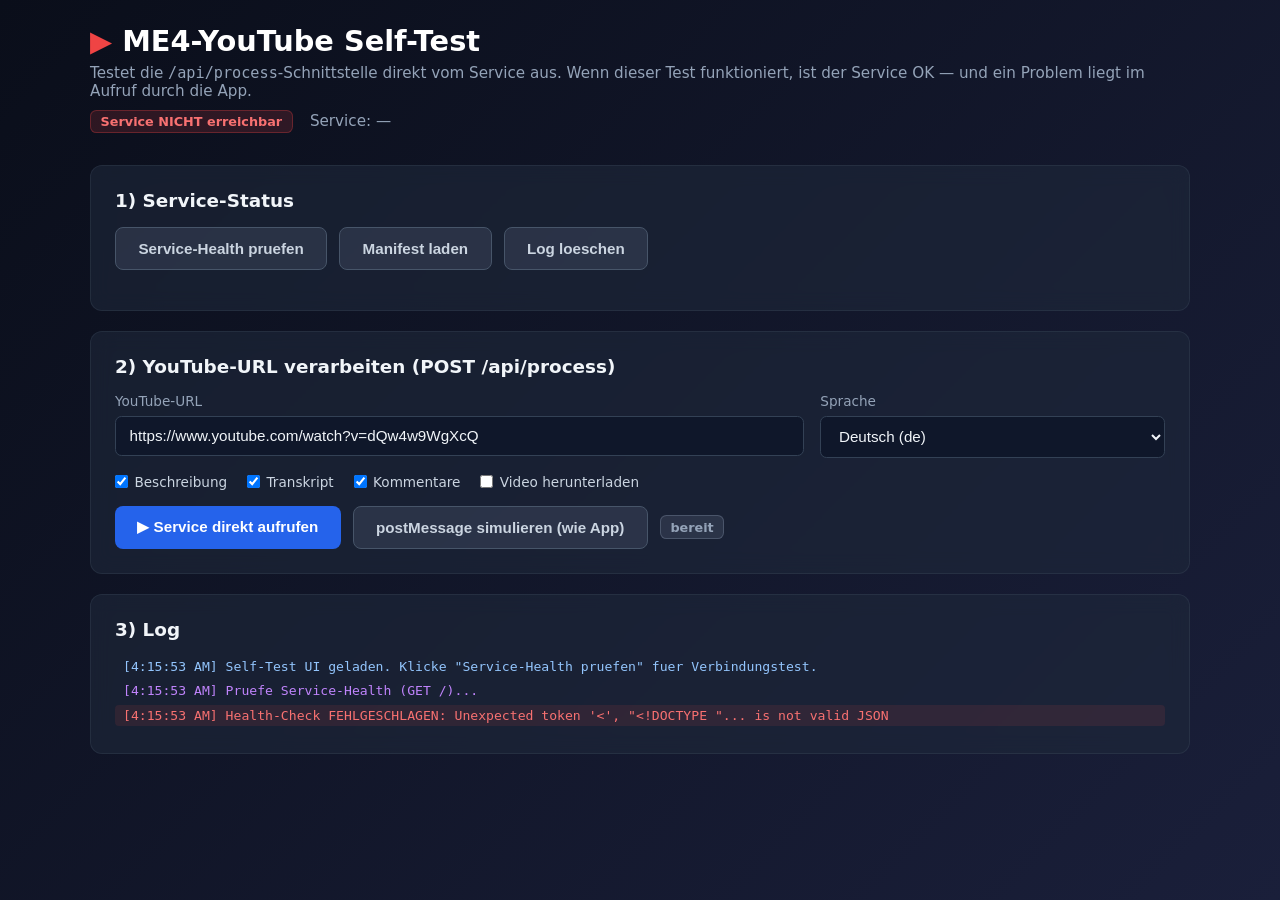
<file: static/selftest.html>
<!DOCTYPE html>
<html lang="de">
<head>
  <meta charset="UTF-8" />
  <meta name="viewport" content="width=device-width, initial-scale=1.0" />
  <title>ME4-YouTube — Self-Test</title>
  <style>
    * { box-sizing: border-box; margin: 0; padding: 0; }
    body {
      font-family: -apple-system, BlinkMacSystemFont, 'Segoe UI', system-ui, sans-serif;
      background: linear-gradient(135deg, #0a0e1a 0%, #1a1f3a 100%);
      color: #e2e8f0;
      min-height: 100vh;
      padding: 1.5rem;
    }
    .container { max-width: 1100px; margin: 0 auto; }
    header { margin-bottom: 2rem; }
    h1 { font-size: 1.8rem; font-weight: 700; color: #fff; margin-bottom: 0.4rem; }
    h1 .logo { color: #ef4444; }
    .subtitle { color: #94a3b8; font-size: 0.95rem; }
    .badge {
      display: inline-block;
      padding: 0.2rem 0.6rem;
      border-radius: 0.4rem;
      font-size: 0.8rem;
      font-weight: 600;
      background: rgba(59,130,246,0.15);
      color: #60a5fa;
      border: 1px solid rgba(59,130,246,0.3);
    }
    .badge.ok    { background: rgba(34,197,94,0.15);  color: #4ade80; border-color: rgba(34,197,94,0.3); }
    .badge.err   { background: rgba(239,68,68,0.15);  color: #f87171; border-color: rgba(239,68,68,0.3); }
    .badge.run   { background: rgba(234,179,8,0.15);  color: #fbbf24; border-color: rgba(234,179,8,0.3); }
    .badge.idle  { background: rgba(148,163,184,0.15);color: #94a3b8; border-color: rgba(148,163,184,0.3); }

    .card {
      background: rgba(30, 41, 59, 0.6);
      backdrop-filter: blur(10px);
      border: 1px solid rgba(148, 163, 184, 0.1);
      border-radius: 0.75rem;
      padding: 1.5rem;
      margin-bottom: 1.25rem;
    }
    .card h2 { font-size: 1.15rem; margin-bottom: 1rem; color: #f1f5f9; }

    label { display: block; font-size: 0.85rem; color: #94a3b8; margin-bottom: 0.4rem; font-weight: 500; }
    input[type="text"], select {
      width: 100%; padding: 0.65rem 0.85rem;
      background: #0f172a; border: 1px solid #334155;
      border-radius: 0.4rem; color: #f1f5f9; font-size: 0.95rem;
      transition: border-color 0.15s;
    }
    input[type="text"]:focus, select:focus {
      outline: none; border-color: #60a5fa;
      box-shadow: 0 0 0 3px rgba(96,165,250,0.1);
    }

    .grid { display: grid; grid-template-columns: 2fr 1fr; gap: 1rem; margin-bottom: 1rem; }
    @media (max-width: 700px) { .grid { grid-template-columns: 1fr; } }

    .opts { display: flex; gap: 1.25rem; flex-wrap: wrap; margin-top: 1rem; }
    .opts label { display: flex; align-items: center; gap: 0.4rem; margin: 0; color: #cbd5e1; cursor: pointer; }
    .opts input { width: auto; }

    .btn {
      display: inline-flex; align-items: center; gap: 0.5rem;
      padding: 0.75rem 1.4rem; font-size: 0.95rem; font-weight: 600;
      border: 0; border-radius: 0.5rem; cursor: pointer;
      transition: all 0.15s;
    }
    .btn-primary { background: #2563eb; color: #fff; }
    .btn-primary:hover:not(:disabled) { background: #1d4ed8; transform: translateY(-1px); }
    .btn-primary:disabled { background: #475569; cursor: not-allowed; opacity: 0.7; }
    .btn-secondary { background: rgba(148,163,184,0.15); color: #cbd5e1; border: 1px solid #475569; }
    .btn-secondary:hover { background: rgba(148,163,184,0.25); }

    .actions { display: flex; gap: 0.75rem; margin-top: 1rem; flex-wrap: wrap; }

    .kv { display: grid; grid-template-columns: 140px 1fr; gap: 0.5rem; padding: 0.4rem 0; border-bottom: 1px solid rgba(148,163,184,0.08); font-size: 0.9rem; }
    .kv:last-child { border-bottom: 0; }
    .kv .k { color: #94a3b8; font-weight: 500; }
    .kv .v { color: #e2e8f0; word-break: break-all; }
    .kv .v.url { font-family: ui-monospace, monospace; font-size: 0.85rem; color: #60a5fa; }

    pre {
      background: #0f172a;
      border: 1px solid #334155;
      border-radius: 0.5rem;
      padding: 1rem;
      font-family: ui-monospace, 'JetBrains Mono', monospace;
      font-size: 0.8rem;
      line-height: 1.5;
      color: #cbd5e1;
      overflow-x: auto;
      max-height: 400px;
      overflow-y: auto;
    }

    .log { max-height: 240px; overflow-y: auto; font-size: 0.82rem; font-family: ui-monospace, monospace; }
    .log-line { padding: 0.2rem 0.5rem; border-radius: 0.25rem; margin-bottom: 0.2rem; }
    .log-line.info { color: #93c5fd; }
    .log-line.success { color: #4ade80; }
    .log-line.error { color: #f87171; background: rgba(239,68,68,0.1); }
    .log-line.warn { color: #fbbf24; }
    .log-line.req { color: #c084fc; }
    .log-line.resp { color: #67e8f9; }

    .spinner {
      display: inline-block; width: 14px; height: 14px;
      border: 2px solid rgba(255,255,255,0.3);
      border-top-color: #fff;
      border-radius: 50%;
      animation: spin 0.6s linear infinite;
    }
    @keyframes spin { to { transform: rotate(360deg); } }

    .result-section { margin-top: 1rem; }
    .result-section h3 { font-size: 0.95rem; color: #cbd5e1; margin-bottom: 0.5rem; display: flex; align-items: center; gap: 0.5rem; }
    .result-section .count { color: #94a3b8; font-size: 0.8rem; font-weight: 400; }

    .comment {
      background: rgba(15, 23, 42, 0.5);
      border: 1px solid rgba(148, 163, 184, 0.1);
      border-radius: 0.5rem;
      padding: 0.75rem;
      margin-bottom: 0.5rem;
      font-size: 0.85rem;
    }
    .comment .author { color: #60a5fa; font-weight: 600; }
    .comment .likes { color: #f87171; font-size: 0.8rem; margin-left: 0.5rem; }
    .comment .text { color: #cbd5e1; margin-top: 0.3rem; line-height: 1.4; }

    .transcript-segment {
      padding: 0.4rem 0.6rem;
      border-left: 2px solid #475569;
      margin-bottom: 0.4rem;
      font-size: 0.85rem;
      line-height: 1.4;
      color: #cbd5e1;
    }
    .transcript-segment .ts {
      color: #60a5fa;
      font-family: ui-monospace, monospace;
      font-size: 0.75rem;
      font-weight: 600;
      margin-right: 0.5rem;
    }
  </style>
</head>
<body>
  <div class="container">
    <header>
      <h1><span class="logo">▶</span> ME4-YouTube Self-Test</h1>
      <div class="subtitle">
        Testet die <code>/api/process</code>-Schnittstelle direkt vom Service aus.
        Wenn dieser Test funktioniert, ist der Service OK — und ein Problem liegt im Aufruf durch die App.
      </div>
      <div style="margin-top: 0.6rem;">
        <span class="badge idle" id="connStatus">Warte auf Verbindung</span>
        <span class="subtitle" style="margin-left: 0.75rem;">Service: <span id="serviceInfo">—</span></span>
      </div>
    </header>

    <!-- 1) Service-Health-Check -->
    <section class="card">
      <h2>1) Service-Status</h2>
      <div class="actions">
        <button class="btn btn-secondary" id="btnHealth">Service-Health pruefen</button>
        <button class="btn btn-secondary" id="btnManifest">Manifest laden</button>
        <button class="btn btn-secondary" id="btnCleanLog">Log loeschen</button>
      </div>
      <div id="healthResult" style="margin-top: 1rem;"></div>
    </section>

    <!-- 2) URL-Eingabe -->
    <section class="card">
      <h2>2) YouTube-URL verarbeiten (POST /api/process)</h2>
      <div class="grid">
        <div>
          <label for="urlInput">YouTube-URL</label>
          <input type="text" id="urlInput" value="https://www.youtube.com/watch?v=dQw4w9WgXcQ" placeholder="https://www.youtube.com/watch?v=..." />
        </div>
        <div>
          <label for="langSelect">Sprache</label>
          <select id="langSelect">
            <option value="de">Deutsch (de)</option>
            <option value="en">Englisch (en)</option>
          </select>
        </div>
      </div>
      <div class="opts">
        <label><input type="checkbox" id="optDescription" checked /> Beschreibung</label>
        <label><input type="checkbox" id="optTranscript" checked /> Transkript</label>
        <label><input type="checkbox" id="optComments" checked /> Kommentare</label>
        <label><input type="checkbox" id="optDownload" /> Video herunterladen</label>
      </div>
      <div class="actions">
        <button class="btn btn-primary" id="btnTest">▶ Service direkt aufrufen</button>
        <button class="btn btn-secondary" id="btnSimulate">postMessage simulieren (wie App)</button>
        <span id="statusBadge" class="badge idle" style="align-self: center;">bereit</span>
      </div>
    </section>

    <!-- 3) Live-Log -->
    <section class="card">
      <h2>3) Log</h2>
      <div class="log" id="log"></div>
    </section>

    <!-- 4) Ergebnis -->
    <section class="card" id="resultCard" style="display: none;">
      <h2>4) Ergebnis <span id="resultMeta" class="subtitle"></span></h2>
      <div id="resultContent"></div>
    </section>

    <!-- 5) Raw Response (JSON) -->
    <section class="card" id="rawCard" style="display: none;">
      <h2>5) Raw JSON-Response</h2>
      <pre id="rawJson"></pre>
    </section>
  </div>

  <script>
    // ─── Helpers ──────────────────────────────────────────────────
    const logEl = document.getElementById('log');
    function log(msg, type = 'info') {
      const ts = new Date().toLocaleTimeString();
      const line = document.createElement('div');
      line.className = `log-line ${type}`;
      line.textContent = `[${ts}] ${msg}`;
      logEl.appendChild(line);
      logEl.scrollTop = logEl.scrollHeight;
    }
    function clearLog() { logEl.innerHTML = ''; }

    function setStatus(text, kind = 'idle') {
      const badge = document.getElementById('statusBadge');
      badge.className = `badge ${kind}`;
      badge.textContent = text;
    }

    function setConn(text, kind = 'idle') {
      const badge = document.getElementById('connStatus');
      badge.className = `badge ${kind}`;
      badge.textContent = text;
    }

    function fmtDuration(s) {
      if (!s || isNaN(s)) return '—';
      if (s < 60) return `${s.toFixed(1)}s`;
      const m = Math.floor(s / 60);
      const sec = Math.floor(s % 60);
      return `${m}m ${sec}s`;
    }

    function fmtNumber(n) {
      if (n == null) return '—';
      return n.toLocaleString('de-DE');
    }

    function fmtTimestamp(iso) {
      if (!iso) return '—';
      try { return new Date(iso).toLocaleString('de-DE'); } catch { return iso; }
    }

    // ─── Buttons ──────────────────────────────────────────────────
    document.getElementById('btnCleanLog').addEventListener('click', clearLog);

    document.getElementById('btnHealth').addEventListener('click', async () => {
      log('Pruefe Service-Health (GET /)...', 'req');
      try {
        const res = await fetch('/');
        const data = await res.json();
        log(`Health-Check: HTTP ${res.status}`, res.ok ? 'success' : 'error');
        log(`  Service: ${data.service} v${data.version}`, 'info');
        log(`  Framie-UI: ${data.framie}`, 'info');
        log(`  API-Docs: ${data.api_docs}`, 'info');
        document.getElementById('serviceInfo').textContent = `${data.service} v${data.version}`;
        setConn('Service erreichbar', 'ok');
        document.getElementById('healthResult').innerHTML = `
          <div class="kv"><span class="k">Service</span><span class="v">${data.service}</span></div>
          <div class="kv"><span class="k">Version</span><span class="v">${data.version}</span></div>
          <div class="kv"><span class="k">Framie-UI</span><span class="v url">${data.framie}</span></div>
          <div class="kv"><span class="k">API-Docs</span><span class="v url">${data.api_docs}</span></div>
        `;
      } catch (e) {
        log(`Health-Check FEHLGESCHLAGEN: ${e.message}`, 'error');
        setConn('Service NICHT erreichbar', 'err');
      }
    });

    document.getElementById('btnManifest').addEventListener('click', async () => {
      log('Lade Manifest (GET /api/manifest)...', 'req');
      try {
        const res = await fetch('/api/manifest');
        const data = await res.json();
        log(`Manifest geladen: HTTP ${res.status}`, res.ok ? 'success' : 'error');
        document.getElementById('healthResult').innerHTML = `
          <div class="kv"><span class="k">Service-ID</span><span class="v">${data.service_id}</span></div>
          <div class="kv"><span class="k">Service-Name</span><span class="v">${data.service_name}</span></div>
          <div class="kv"><span class="k">Version</span><span class="v">${data.version}</span></div>
          <div class="kv"><span class="k">Sprachen</span><span class="v">${(data.languages || []).join(', ')}</span></div>
          <div class="kv"><span class="k">Capabilities</span><span class="v">${(data.capabilities || []).join(', ')}</span></div>
        `;
      } catch (e) {
        log(`Manifest-Laden FEHLGESCHLAGEN: ${e.message}`, 'error');
      }
    });

    async function runProcessTest(simulatePostMessage = false) {
      const url = document.getElementById('urlInput').value.trim();
      const lang = document.getElementById('langSelect').value;
      const body = {
        url,
        download: document.getElementById('optDownload').checked,
        include_description: document.getElementById('optDescription').checked,
        include_transcript: document.getElementById('optTranscript').checked,
        include_comments: document.getElementById('optComments').checked,
        language: lang,
        max_comments: 5
      };

      if (!url) { log('Keine URL eingegeben!', 'error'); return; }

      setStatus('verarbeitet...', 'run');
      const btn = document.getElementById('btnTest');
      const btnSim = document.getElementById('btnSimulate');
      btn.disabled = true; btnSim.disabled = true;
      const startTime = performance.now();

      log(`POST /api/process`, 'req');
      log(`  url: ${url}`, 'req');
      log(`  options: ${JSON.stringify(body)}`, 'req');

      try {
        const res = await fetch('/api/process', {
          method: 'POST',
          headers: {
            'Content-Type': 'application/json',
            'X-API-Key': 'ob-youtube-key-2026'
          },
          body: JSON.stringify(body)
        });
        const elapsed = ((performance.now() - startTime) / 1000).toFixed(2);
        const data = await res.json();
        log(`Response: HTTP ${res.status} in ${elapsed}s`, res.ok ? 'success' : 'error');

        if (!res.ok) {
          log(`Fehler-Detail: ${JSON.stringify(data)}`, 'error');
          setStatus(`fehler (HTTP ${res.status})`, 'err');
        } else {
          renderResult(data, elapsed);
          if (simulatePostMessage) {
            simulateAppPostMessage(data);
          }
          setStatus(`OK (${elapsed}s)`, 'ok');
        }

        // Raw JSON immer anzeigen
        document.getElementById('rawCard').style.display = 'block';
        document.getElementById('rawJson').textContent = JSON.stringify(data, null, 2);
      } catch (e) {
        log(`NETWORK-ERROR: ${e.message}`, 'error');
        setStatus('Netzwerk-Fehler', 'err');
      } finally {
        btn.disabled = false; btnSim.disabled = false;
      }
    }

    function renderResult(data, elapsed) {
      const card = document.getElementById('resultCard');
      card.style.display = 'block';
      document.getElementById('resultMeta').textContent = `(Dauer: ${elapsed}s)`;

      const meta = data.metadata || {};
      const transcript = data.transcript || {};
      const comments = data.comments || [];

      let html = '';
      // Header mit Titel + Thumbnail
      html += `<div style="display: flex; gap: 1rem; margin-bottom: 1rem; align-items: flex-start;">`;
      if (meta.thumbnail) {
        html += `<img src="${meta.thumbnail}" style="width: 200px; border-radius: 0.5rem;" onerror="this.style.display='none'" />`;
      }
      html += `<div style="flex: 1;">`;
      html += `<h3 style="font-size: 1.1rem; margin-bottom: 0.3rem;">${meta.title || '—'}</h3>`;
      html += `<div class="subtitle">${meta.channel || '—'} &middot; ${fmtTimestamp(meta.upload_date)}</div>`;
      html += `</div></div>`;

      // Metadaten-KV
      html += '<div class="kv"><span class="k">video_id</span><span class="v">' + (meta.video_id || '—') + '</span></div>';
      html += '<div class="kv"><span class="k">channel_id</span><span class="v">' + (meta.channel_id || '—') + '</span></div>';
      html += '<div class="kv"><span class="k">duration</span><span class="v">' + fmtDuration(meta.duration_sec) + '</span></div>';
      html += '<div class="kv"><span class="k">views</span><span class="v">' + fmtNumber(meta.view_count) + '</span></div>';
      html += '<div class="kv"><span class="k">likes</span><span class="v">' + fmtNumber(meta.like_count) + '</span></div>';
      html += '<div class="kv"><span class="k">language</span><span class="v">' + (meta.language || '—') + '</span></div>';
      if (meta.tags && meta.tags.length) {
        html += '<div class="kv"><span class="k">tags</span><span class="v">' + meta.tags.slice(0, 8).map(t => `<span class="badge" style="margin-right: 0.3rem;">${t}</span>`).join('') + '</span></div>';
      }

      // Description
      if (meta.description) {
        html += `<div class="result-section"><h3>Beschreibung</h3>`;
        html += `<div style="background: rgba(15,23,42,0.5); padding: 0.75rem; border-radius: 0.5rem; font-size: 0.85rem; max-height: 200px; overflow-y: auto; white-space: pre-wrap; color: #cbd5e1;">${meta.description.substring(0, 1500)}${meta.description.length > 1500 ? '...' : ''}</div>`;
        html += `</div>`;
      }

      // Transcript
      if (transcript.snippets && transcript.snippets.length) {
        html += `<div class="result-section"><h3>Transkript <span class="count">(${transcript.snippets.length} Segmente, ${transcript.snippet_count || transcript.snippets.length} total)</span></h3>`;
        html += `<div style="max-height: 300px; overflow-y: auto;">`;
        transcript.snippets.slice(0, 10).forEach(s => {
          html += `<div class="transcript-segment"><span class="ts">[${s.start ? s.start.toFixed(1) : '0.0'}s]</span>${s.text || ''}</div>`;
        });
        if (transcript.snippets.length > 10) {
          html += `<div class="subtitle" style="text-align: center; padding: 0.5rem;">... ${transcript.snippets.length - 10} weitere Segmente (siehe Raw JSON)</div>`;
        }
        html += `</div></div>`;
      }

      // Comments
      if (comments.length) {
        html += `<div class="result-section"><h3>Kommentare <span class="count">(${comments.length})</span></h3>`;
        comments.forEach(c => {
          html += `<div class="comment">`;
          html += `<span class="author">${c.author || 'anonymous'}</span>`;
          if (c.like_count != null) html += `<span class="likes">❤ ${fmtNumber(c.like_count)}</span>`;
          if (c.published) html += `<span class="subtitle" style="margin-left: 0.5rem;">${fmtTimestamp(c.published)}</span>`;
          html += `<div class="text">${(c.text || '').substring(0, 400)}${(c.text || '').length > 400 ? '...' : ''}</div>`;
          html += `</div>`;
        });
        html += `</div>`;
      }

      document.getElementById('resultContent').innerHTML = html;
    }

    function simulateAppPostMessage(data) {
      log('=== Simuliere postMessage (was die App bekommen wuerde) ===', 'info');
      const meta = data.metadata || {};
      const transcript = data.transcript || {};
      const payload = {
        type: 'youtube-job-complete',
        jobId: 'selftest_' + Date.now(),
        url: meta.url || document.getElementById('urlInput').value,
        result: {
          video_id: meta.video_id,
          title: meta.title,
          channel: meta.channel,
          channel_id: meta.channel_id,
          duration_sec: meta.duration_sec,
          view_count: meta.view_count,
          like_count: meta.like_count,
          upload_date: meta.upload_date,
          language: meta.language,
          thumbnail: meta.thumbnail,
          description: meta.description,
          tags: meta.tags,
          categories: meta.categories,
          chapters: meta.chapters,
          transcript: { snippet_count: transcript.snippet_count, snippets: transcript.snippets },
          comments: data.comments || [],
          worker_id: data.worker_id,
          job_duration_sec: data.job_duration_sec,
          framie: data.framie
        }
      };
      log(`postMessage-Payload: ${JSON.stringify(payload).length} bytes`, 'resp');
      log(`  type: ${payload.type}`, 'resp');
      log(`  jobId: ${payload.jobId}`, 'resp');
      log(`  result.title: ${payload.result.title}`, 'resp');
      log(`  result.transcript.snippets: ${payload.result.transcript.snippets?.length || 0}`, 'resp');
      log(`  result.comments: ${payload.result.comments.length}`, 'resp');

      // Tatsaechlich postMessage senden (an Parent-Frame, falls vorhanden)
      if (window.parent !== window) {
        log(`Sende postMessage an Parent-Frame...`, 'resp');
        window.parent.postMessage(payload, '*');
      } else {
        log(`Kein Parent-Frame (standalone) — Payload nur geloggt`, 'resp');
      }
    }

    document.getElementById('btnTest').addEventListener('click', () => runProcessTest(false));
    document.getElementById('btnSimulate').addEventListener('click', () => runProcessTest(true));

    // Auto-Health-Check beim Laden
    log('Self-Test UI geladen. Klicke "Service-Health pruefen" fuer Verbindungstest.', 'info');
    document.getElementById('btnHealth').click();
  </script>
</body>
</html>
</file>
